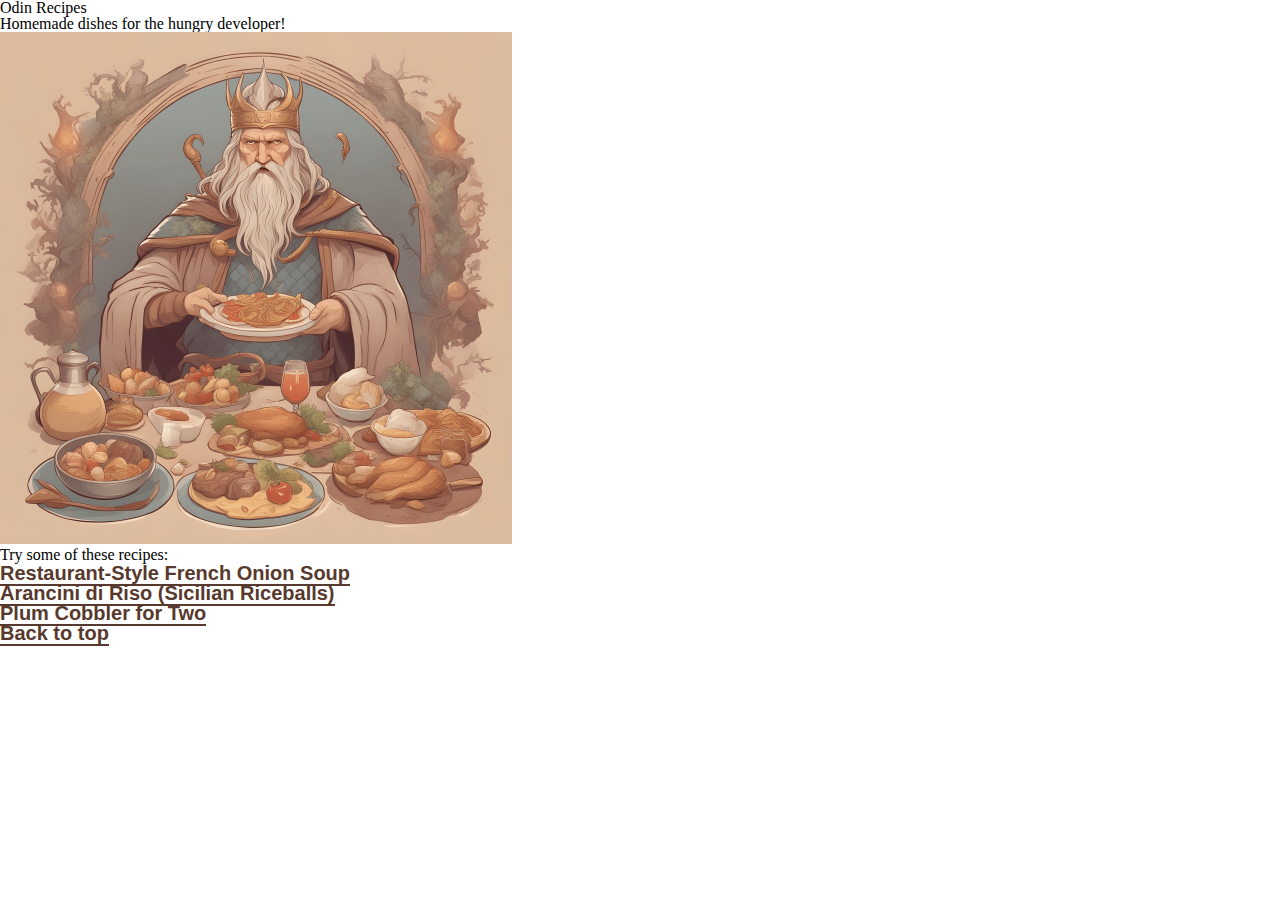
<file: index.html>
<!DOCTYPE html>
<html lang="en">
<head>
	<meta charset="utf-8">
	<meta viewport="">
	<title>Odin Recipes</title>
	<link rel="stylesheet" type="text/css" href="reset.css">
	<link rel="stylesheet" type="text/css" href="styles.css">
</head>
<body>
	<h1>Odin Recipes</h1>
	<h3><em>Homemade dishes for the hungry developer!</em></h3>

	<img src="images/odin-feast-min.png" width="40%" alt="AI-generated illustration of Norse God Odin enjoying a feast.">

	<h2>Try some of these recipes:</h2>
	<ul>
		<li><a href="recipes/onion-soup.html">Restaurant-Style French Onion Soup</a></li>
		<li><a href="recipes/arancini.html">Arancini di Riso (Sicilian Riceballs)</a></li>
		<li><a href="recipes/plum-cobbler.html">Plum Cobbler for Two</a></li>
	</ul>
	<a href="#top">Back to top</a>
</body>
</html>
</file>
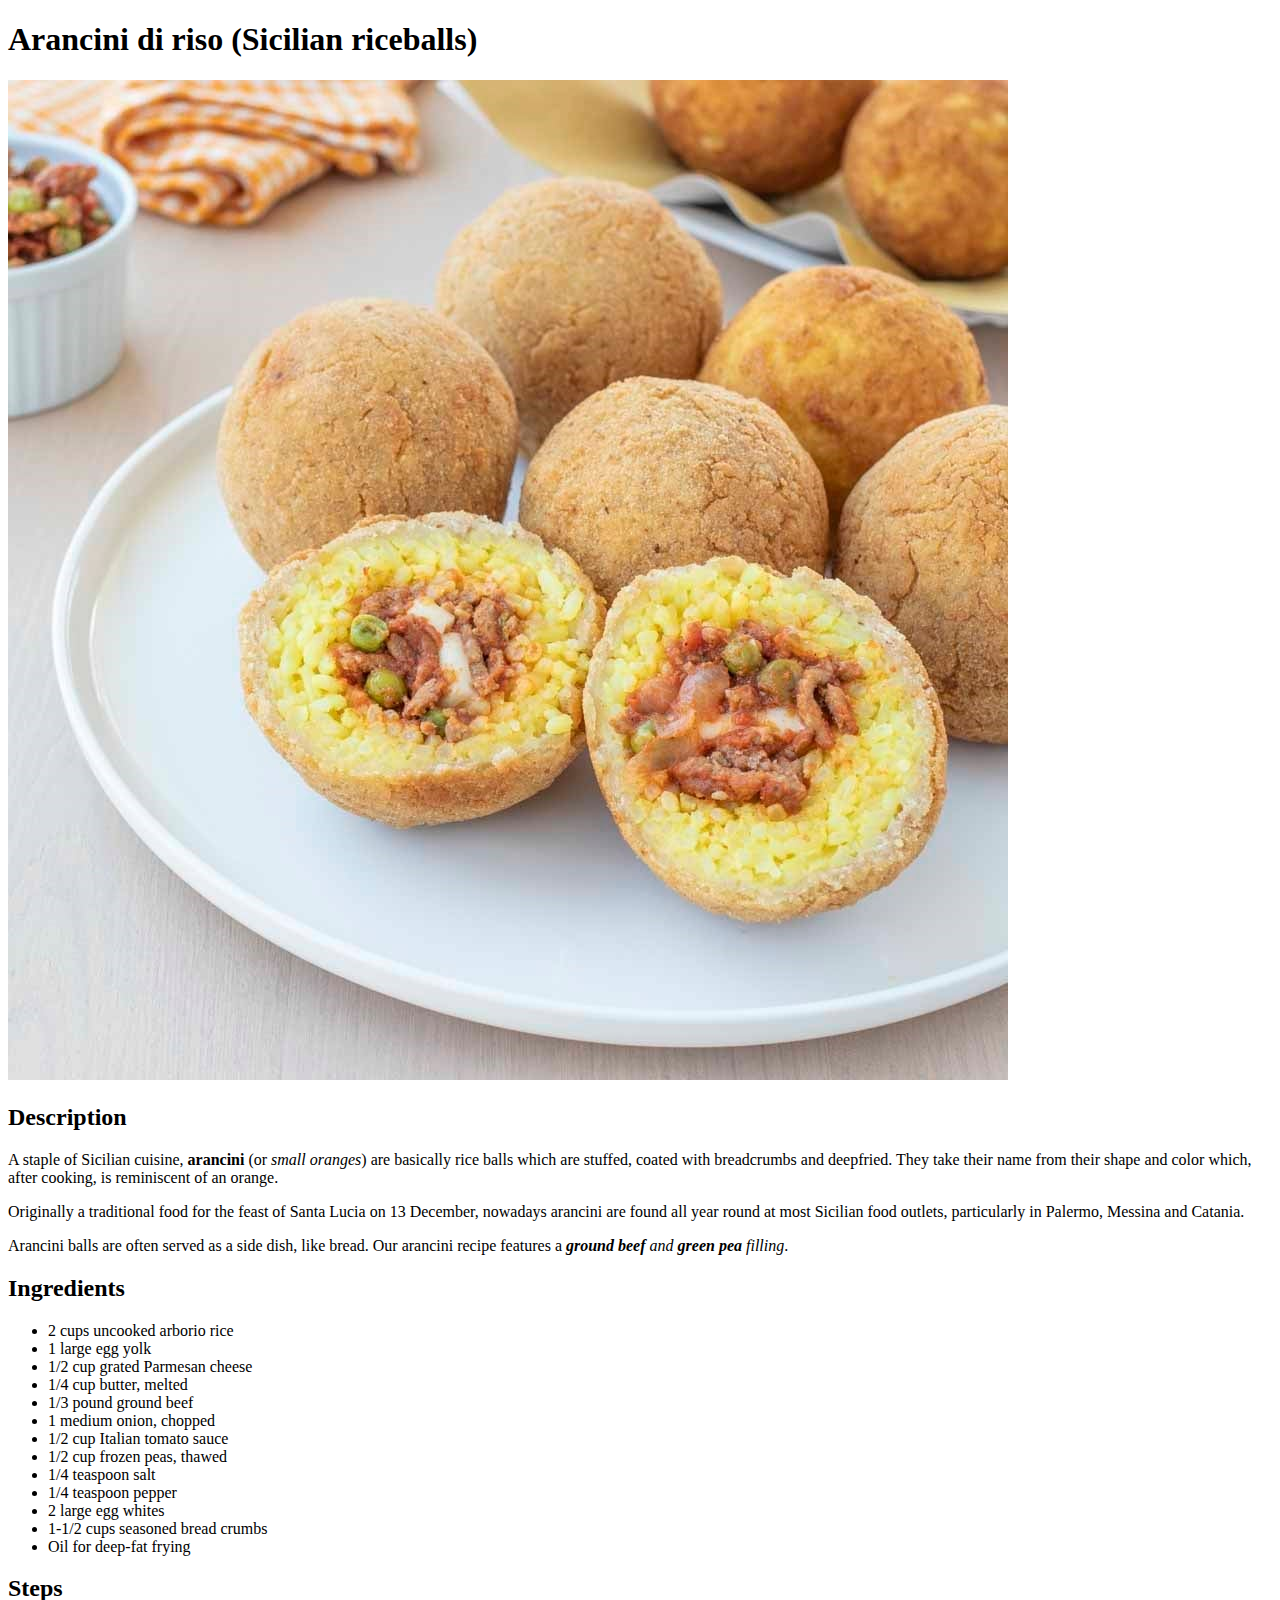
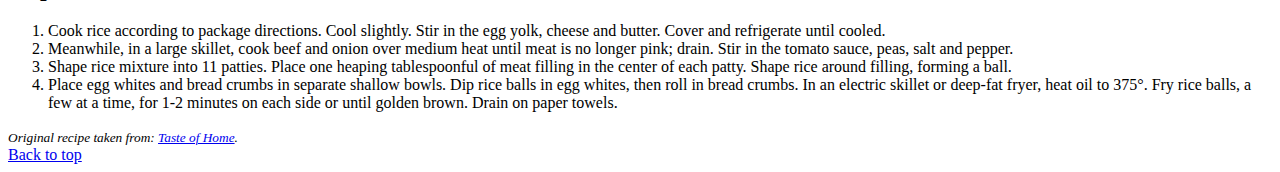
<file: recipes/arancini.html>
<!DOCTYPE html>
<html lang="en">
<head>
	<meta charset="utf-8">
	<title>Arancini di riso | Odin Recipes</title>
</head>
<body>
	<h1>Arancini di riso (Sicilian riceballs)</h1>
	<img src="../images/arancini.jpg">
	
	<h2>Description</h2>
	
	<p>A staple of Sicilian cuisine, <strong>arancini</strong> (or <i>small oranges</i>) are basically rice balls which are stuffed, coated with breadcrumbs and deepfried. They take their name from their shape and color which, after cooking, is reminiscent of an orange.</p>
	<p>Originally a traditional food for the feast of Santa Lucia on 13 December, nowadays arancini are found all year round at most Sicilian food outlets, particularly in Palermo, Messina and Catania.</p>
	<p>Arancini balls are often served as a side dish, like bread. Our arancini recipe features a <em><strong>ground beef</strong> and <strong>green pea</strong> filling</em>.</p>

	<h2>Ingredients</h2>
	<ul>
		<li>2 cups uncooked arborio rice</li>
		<li>1 large egg yolk</li>
		<li>1/2 cup grated Parmesan cheese</li>
		<li>1/4 cup butter, melted</li>
		<li>1/3 pound ground beef</li>
		<li>1 medium onion, chopped</li>
		<li>1/2 cup Italian tomato sauce</li>
		<li>1/2 cup frozen peas, thawed</li>
		<li>1/4 teaspoon salt</li>
		<li>1/4 teaspoon pepper</li>
		<li>2 large egg whites</li>
		<li>1-1/2 cups seasoned bread crumbs</li>
		<li>Oil for deep-fat frying</li>
	</ul>

	<h2>Steps</h2>
	<ol>
		<li>Cook rice according to package directions. Cool slightly. Stir in the egg yolk, cheese and butter. Cover and refrigerate until cooled.</li>
		<li>Meanwhile, in a large skillet, cook beef and onion over medium heat until meat is no longer pink; drain. Stir in the tomato sauce, peas, salt and pepper.</li>
		<li>Shape rice mixture into 11 patties. Place one heaping tablespoonful of meat filling in the center of each patty. Shape rice around filling, forming a ball.</li>
		<li>Place egg whites and bread crumbs in separate shallow bowls. Dip rice balls in egg whites, then roll in bread crumbs. In an electric skillet or deep-fat fryer, heat oil to 375°. Fry rice balls, a few at a time, for 1-2 minutes on each side or until golden brown. Drain on paper towels.</li>
	</ol>

	<small><em>Original recipe taken from: <a href="https://www.tasteofhome.com/recipes/arancini-di-riso/" target="_blank">Taste of Home</a>.</em></small>

	<br>
	<a href="#top">Back to top</a>
</body>
</html>
</file>
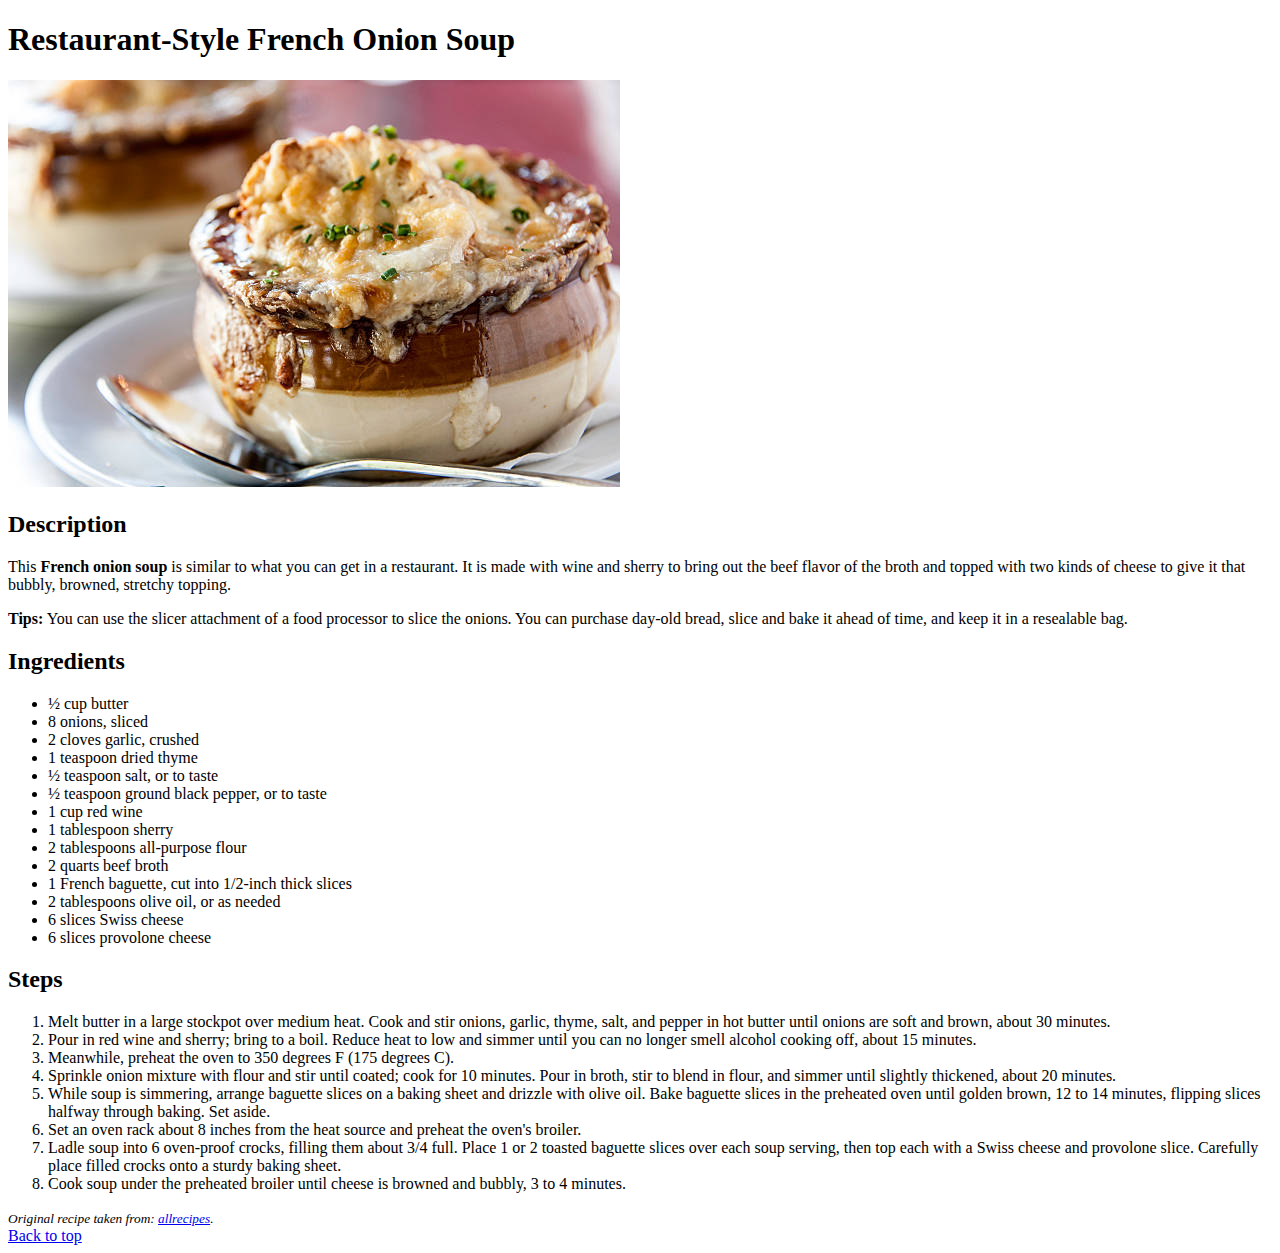
<file: recipes/onion-soup.html>
<!DOCTYPE html>
<html lang="en">
<head>
	<meta charset="utf-8">
	<title>Restaurant-Style French Onion Soup | Odin Recipes</title>
</head>
<body>
	<h1>Restaurant-Style French Onion Soup</h1>
	<img src="../images/onion-soup.jpg" alt="Picture of a small ceramic bowl containing a serving of rich onion soup.">
	
	<h2>Description</h2>
	
	<p>This <strong>French onion soup</strong> is similar to what you can get in a restaurant. It is made with wine and sherry to bring out the beef flavor of the broth and topped with two kinds of cheese to give it that bubbly, browned, stretchy topping.</p>
	<p><strong>Tips:</strong> You can use the slicer attachment of a food processor to slice the onions. You can purchase day-old bread, slice and bake it ahead of time, and keep it in a resealable bag.</p>

	<h2>Ingredients</h2>
	<ul>
		<li>½ cup butter</li>
		<li>8 onions, sliced</li>
		<li>2 cloves garlic, crushed</li>
		<li>1 teaspoon dried thyme</li>
		<li>½ teaspoon salt, or to taste</li>
		<li>½ teaspoon ground black pepper, or to taste</li>
		<li>1 cup red wine</li>
		<li>1 tablespoon sherry</li>
		<li>2 tablespoons all-purpose flour</li>
		<li>2 quarts beef broth</li>
		<li>1 French baguette, cut into 1/2-inch thick slices</li>
		<li>2 tablespoons olive oil, or as needed</li>
		<li>6 slices Swiss cheese</li>
		<li>6 slices provolone cheese</li>
	</ul>

	<h2>Steps</h2>
	<ol>
		<li>Melt butter in a large stockpot over medium heat. Cook and stir onions, garlic, thyme, salt, and pepper in hot butter until onions are soft and brown, about 30 minutes.</li>
		<li>Pour in red wine and sherry; bring to a boil. Reduce heat to low and simmer until you can no longer smell alcohol cooking off, about 15 minutes.</li>
		<li>Meanwhile, preheat the oven to 350 degrees F (175 degrees C).</li>
		<li>Sprinkle onion mixture with flour and stir until coated; cook for 10 minutes. Pour in broth, stir to blend in flour, and simmer until slightly thickened, about 20 minutes.</li>
		<li>While soup is simmering, arrange baguette slices on a baking sheet and drizzle with olive oil. Bake baguette slices in the preheated oven until golden brown, 12 to 14 minutes, flipping slices halfway through baking. Set aside.</li>
		<li>Set an oven rack about 8 inches from the heat source and preheat the oven's broiler.</li>
		<li>Ladle soup into 6 oven-proof crocks, filling them about 3/4 full. Place 1 or 2 toasted baguette slices over each soup serving, then top each with a Swiss cheese and provolone slice. Carefully place filled crocks onto a sturdy baking sheet.</li>
		<li>Cook soup under the preheated broiler until cheese is browned and bubbly, 3 to 4 minutes.</li>
	</ol>

	<small><em>Original recipe taken from: <a href="https://www.allrecipes.com/recipe/228857/restaurant-style-french-onion-soup/" target="_blank">allrecipes</a>.</em></small>

	<br>
	<a href="#top">Back to top</a>
</body>
</html>
</file>
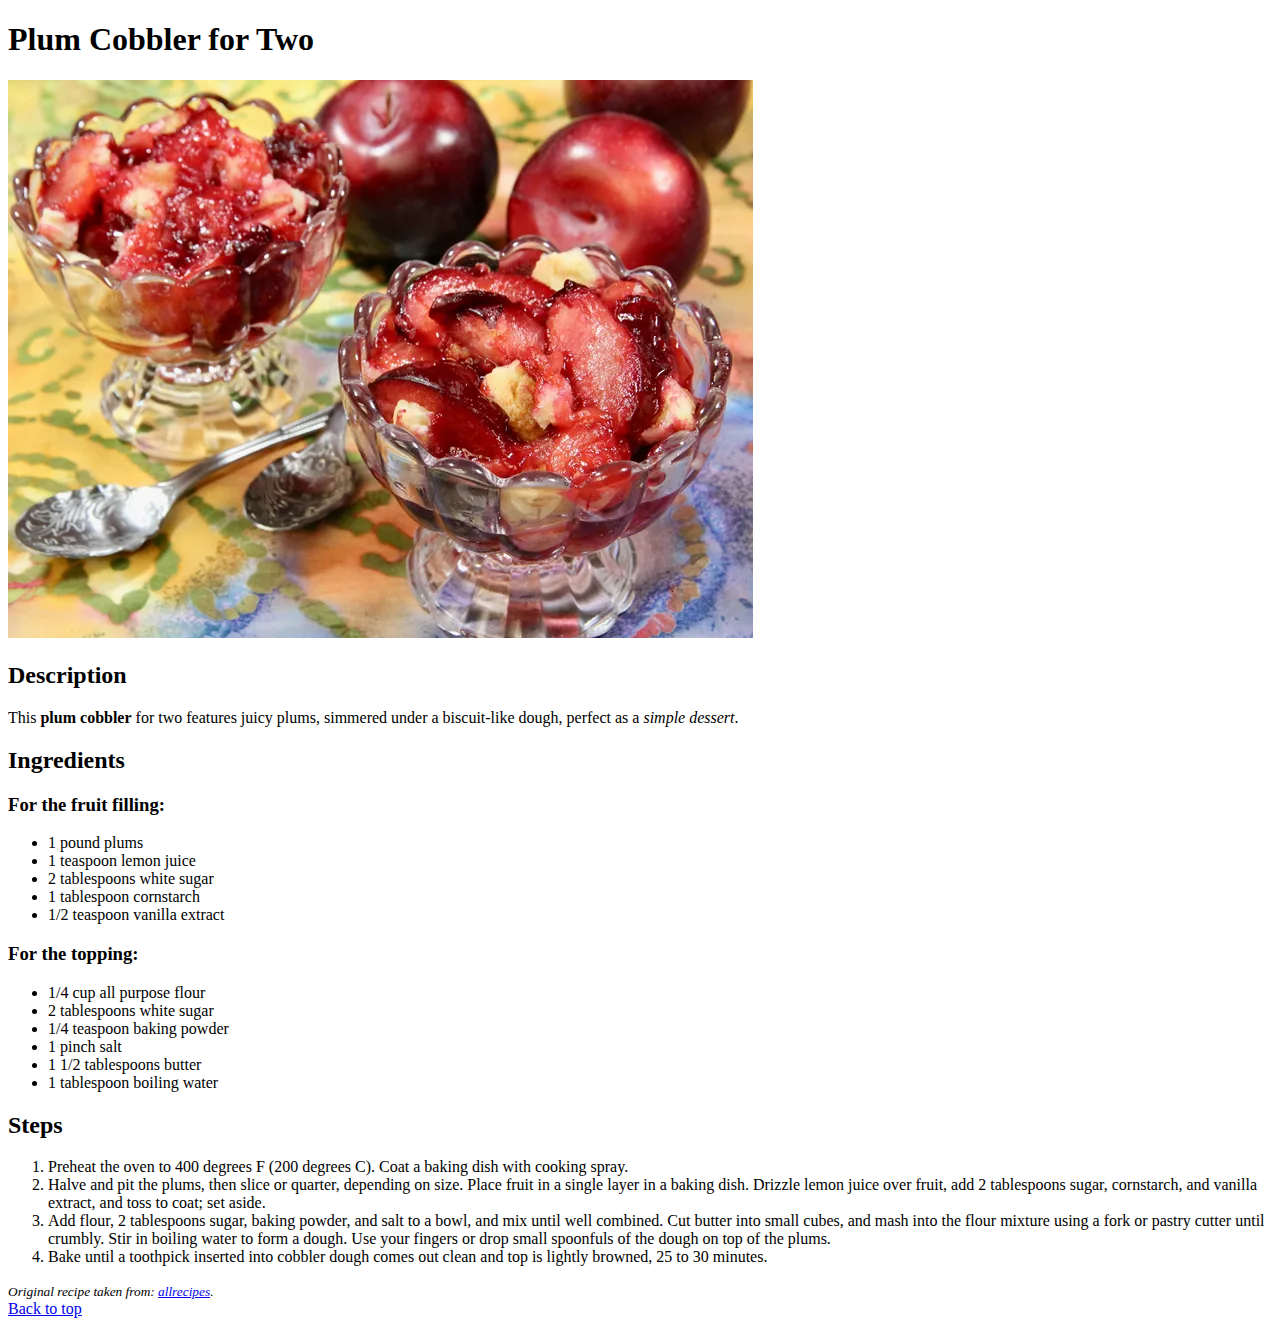
<file: recipes/plum-cobbler.html>
<!DOCTYPE html>
<html lang="en">
<head>
	<meta charset="utf-8">
	<title>Plum Cobbler for Two | Odin Recipes</title>
</head>
<body>
	<h1>Plum Cobbler for Two</h1>
	<img src="../images/plum-cobbler.png" alt="Picture of two glass cups with a serving of plum cobbler each.">
	
	<h2>Description</h2>
	
	<p>This <strong>plum cobbler</strong> for two features juicy plums, simmered under a biscuit-like dough, perfect as a <em>simple dessert</em>.</p>

	<h2>Ingredients</h2>
	<h3>For the fruit filling:</h3>
	<ul>
		<li>1 pound plums</li>
		<li>1 teaspoon lemon juice</li>
		<li>2 tablespoons white sugar</li>
		<li>1 tablespoon cornstarch</li>
		<li>1/2 teaspoon vanilla extract</li>
	</ul>
	<h3>For the topping:</h3>
	<ul>
		<li>1/4 cup all purpose flour</li>
		<li>2 tablespoons white sugar</li>
		<li>1/4 teaspoon baking powder</li>
		<li>1 pinch salt</li>
		<li>1 1/2 tablespoons butter</li>
		<li>1 tablespoon boiling water</li>
	</ul>

	<h2>Steps</h2>
	<ol>
		<li>Preheat the oven to 400 degrees F (200 degrees C). Coat a baking dish with cooking spray.</li>
		<li>Halve and pit the plums, then slice or quarter, depending on size. Place fruit in a single layer in a baking dish. Drizzle lemon juice over fruit, add 2 tablespoons sugar, cornstarch, and vanilla extract, and toss to coat; set aside.</li>
		<li>Add flour, 2 tablespoons sugar, baking powder, and salt to a bowl, and mix until well combined. Cut butter into small cubes, and mash into the flour mixture using a fork or pastry cutter until crumbly. Stir in boiling water to form a dough. Use your fingers or drop small spoonfuls of the dough on top of the plums.</li>
		<li>Bake until a toothpick inserted into cobbler dough comes out clean and top is lightly browned, 25 to 30 minutes.</li>
	</ol>

	<small><em>Original recipe taken from: <a href="https://www.allrecipes.com/plum-cobbler-for-two-recipe-8304143" target="_blank">allrecipes</a>.</em></small>

	<br>
	<a href="#top">Back to top</a>
</body>
</html>
</file>
<file: styles.css>
a {
	font-size: 20px;
	font-weight: bold;
	font-family: Helvetica, Verdana, sans-serif;
	color : #57392d;
	text-decoration: none;
	border-bottom: 2px solid #57392d;
}

a:hover {
	transition: .4s;
	background-color: #57392d;
	color: #fafafa;
	padding-left: 10px;
}
</file>
